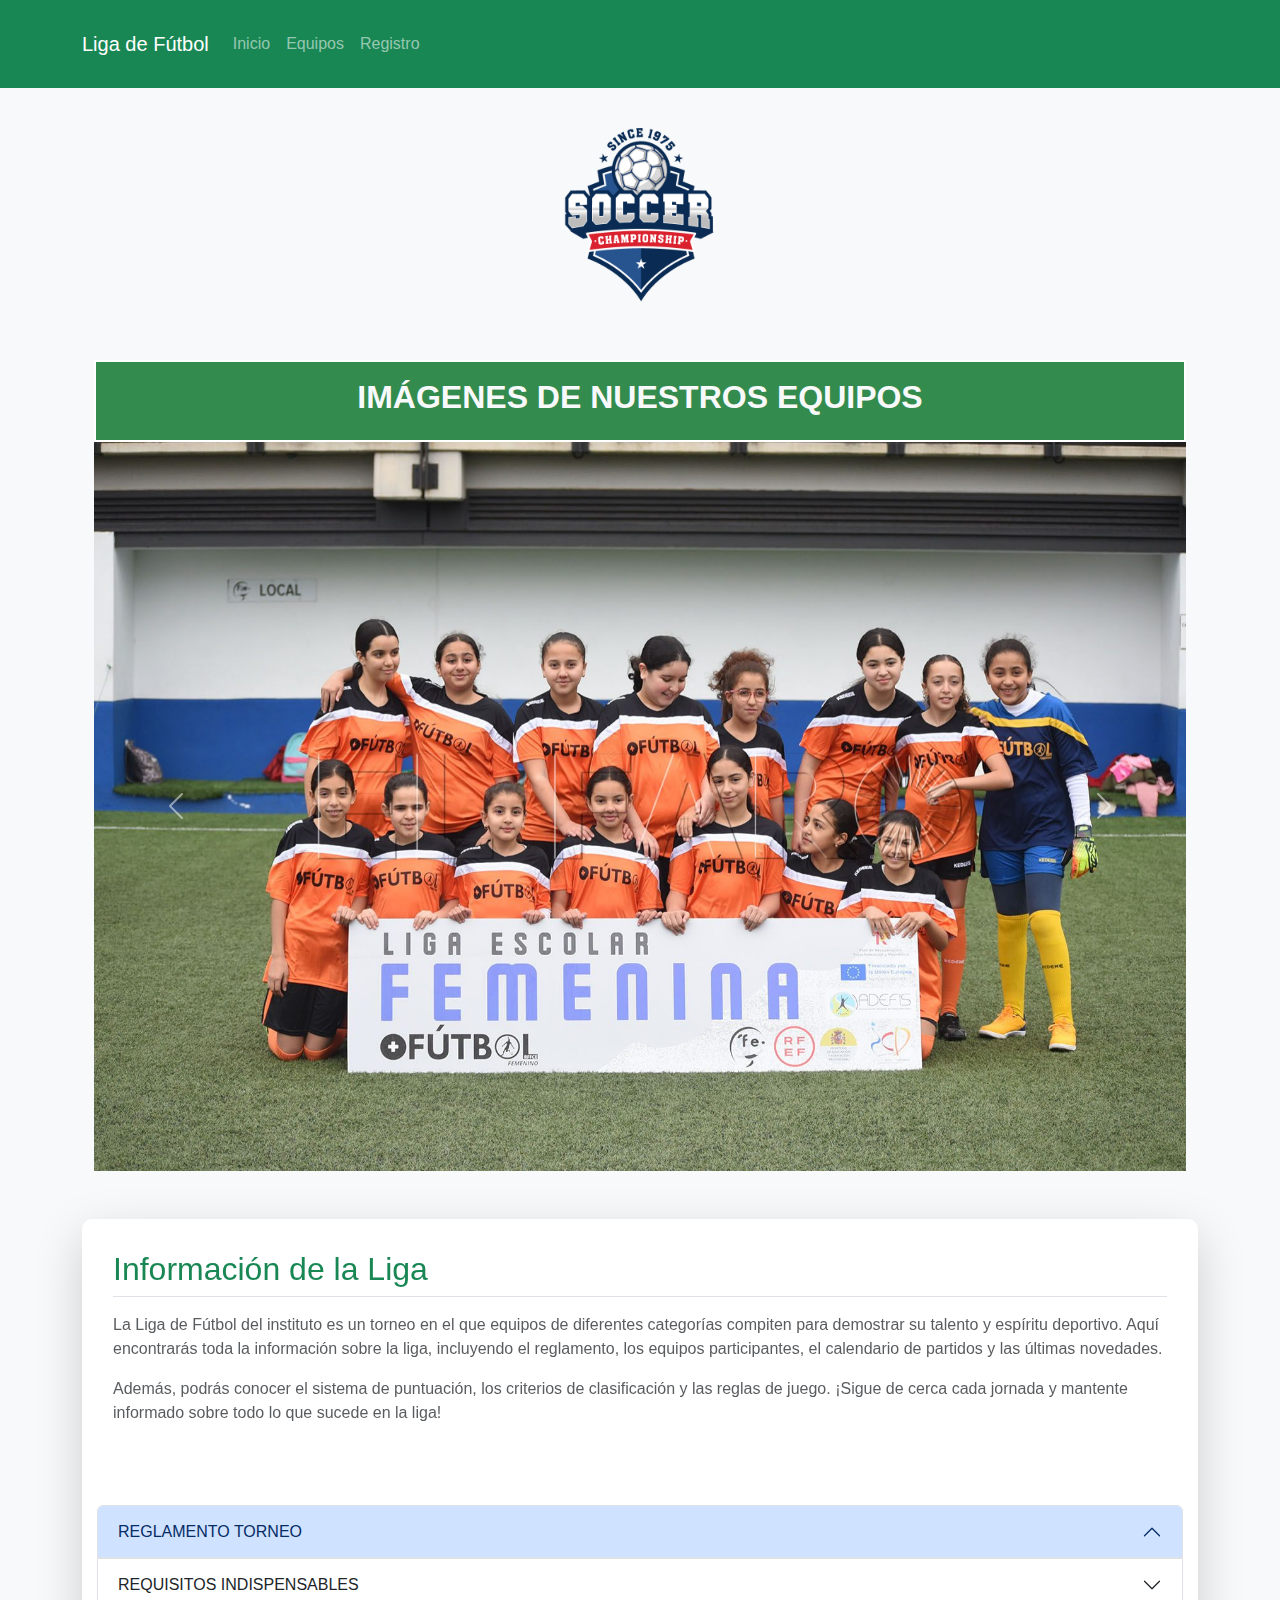
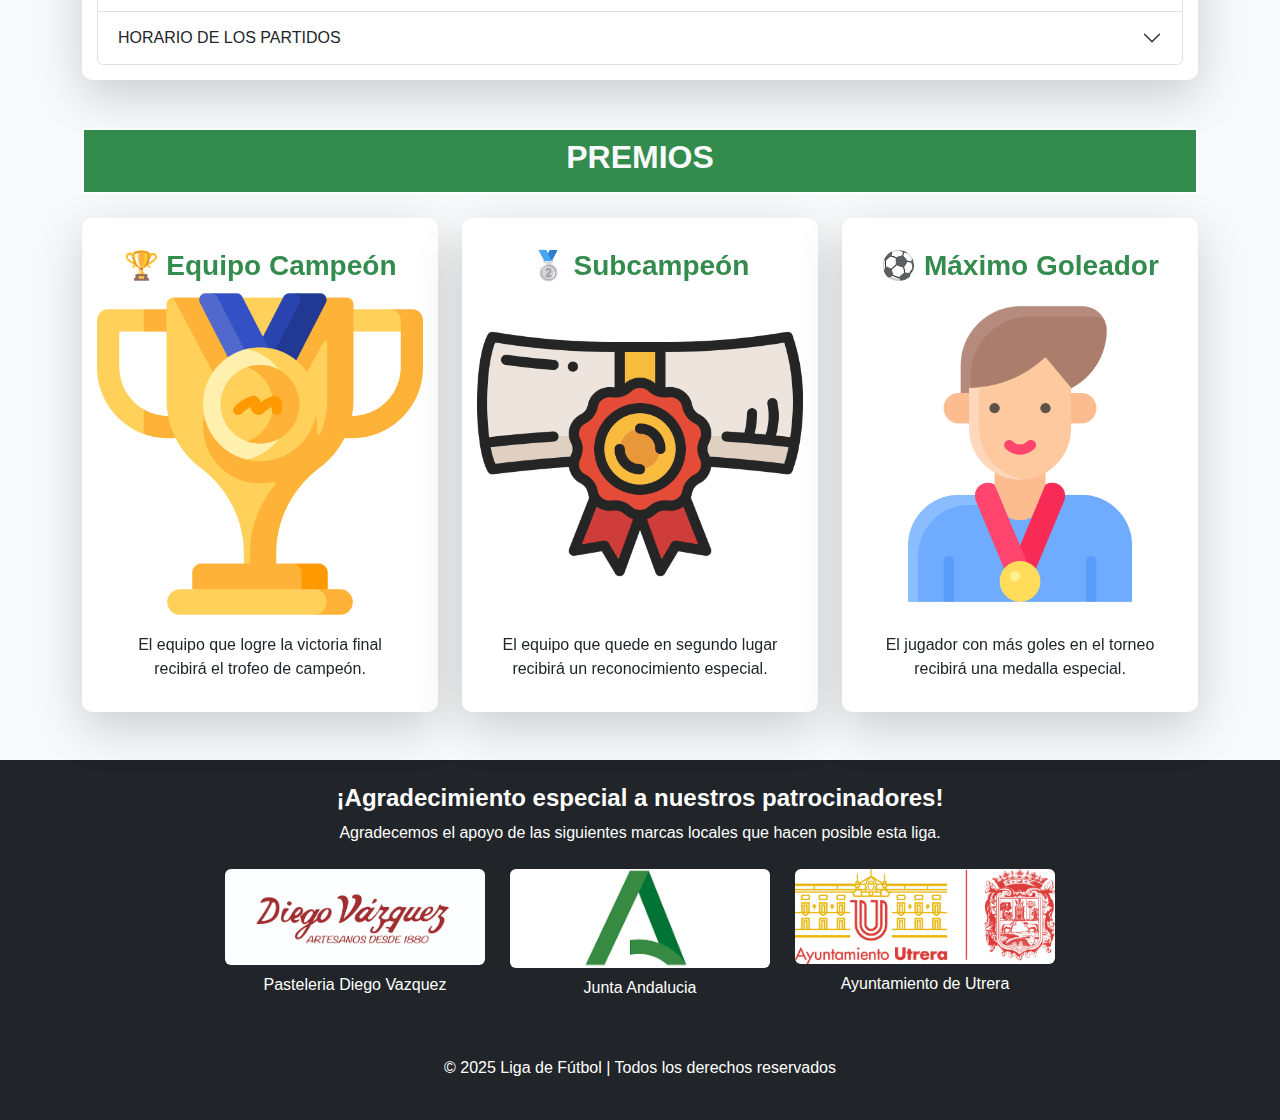
<file: index.html>
<!DOCTYPE html>
<html lang="es">
<head>
    <meta charset="UTF-8">
    <meta name="viewport" content="width=device-width, initial-scale=1">
    <title>Liga de Fútbol</title>
    <link href="https://cdn.jsdelivr.net/npm/bootstrap@5.3.0/dist/css/bootstrap.min.css" rel="stylesheet">
    <!-- Favicon -->
    <link rel="shortcut icon" href="paginas/IMG/favicon.png" type="image/x-icon">
    <link rel="stylesheet" href="CSS/main.css">
</head>
<!--Fondo-->
<body class="bg-image" style="background-image: url('paginas/IMG/'); height: 100vh; background-size: cover;">
    
    <nav class="navbar navbar-expand-lg navbar-dark bg-success py-4">
        <div class="container">
            <a class="navbar-brand" href="#" onclick="openSidebar()">Liga de Fútbol</a>
            <button class="navbar-toggler" type="button" data-bs-toggle="collapse" data-bs-target="#navbarNav">
                <span class="navbar-toggler-icon"></span>
            </button>
            <div class="collapse navbar-collapse" id="navbarNav">
                <ul class="navbar-nav">
                    <li class="nav-item"><a class="nav-link" href="index.html">Inicio</a></li>
                    <li class="nav-item"><a class="nav-link" href="paginas/equipos.html">Equipos</a></li>
                    <li class="nav-item"><a class="nav-link" href="paginas/registro.html">Registro</a></li>
                </ul>
            </div>
        </div>
    </nav>

    <!-- Menú lateral -->
    <div id="sidebar" class="sidebar">
        <span class="close-btn" onclick="closeSidebar()">×</span>
        <a href="#carrusel">Carrusel</a>
        <a href="#informacion">Información</a>
        <a href="#premios">Premios</a>
        <a href="#patrocinadores">Patrocinadores</a>
    </div>

    <div class="container mt-4">
        <img src="paginas/IMG/logo.png" alt="Logo de la Liga" class="img-fluid mx-auto d-block" style="max-width: 200px;">
    
    </div>

    <!-- Carrusel -->
    <div id="carrusel" class="container mt-3">
        <div class="container text-center my-5">
            <div class="p-3" style="background-color: #1b7d38e3; border: 2px solid white;">
                <h2 class="text-light text-uppercase fw-bold">Imágenes de nuestros Equipos</h2>
            </div>
        
        <div id="carouselExample" class="carousel slide" data-bs-ride="carousel">
            <div class="carousel-inner">
                <div class="carousel-item active">
                    <img src="paginas/IMG/foto1.jpg" class="d-block w-100 mx-auto" alt="Imagen 1">
                </div>
                <div class="carousel-item">
                    <img src="paginas/IMG/foto2.jpg" class="d-block w-100 mx-auto" alt="Imagen 2">
                </div>
                <div class="carousel-item">
                    <img src="paginas/IMG/foto3.jpg" class="d-block w-100 mx-auto" alt="Imagen 3">
                </div>
                <div class="carousel-item">
                    <img src="paginas/IMG/foto4.jpg" class="d-block w-100 mx-auto" alt="Imagen 4">
                </div>
                
            </div>
            <button class="carousel-control-prev" type="button" data-bs-target="#carouselExample" data-bs-slide="prev">
                <span class="carousel-control-prev-icon"></span>
            </button>
            <button class="carousel-control-next" type="button" data-bs-target="#carouselExample" data-bs-slide="next">
                <span class="carousel-control-next-icon"></span>
            </button>
        </div>
    </div>
    </div>

    <!-- Información -->
<div id="informacion" class="container mt-5">
    <div class="card shadow-lg border-0">
        <div class="card-body">
            <h2 class="text-success border-bottom pb-2">
                <i class="bi bi-info-circle"></i> Información de la Liga
            </h2>
            <p class="mt-3 text-muted">
                La Liga de Fútbol del instituto es un torneo en el que equipos de diferentes categorías compiten 
                para demostrar su talento y espíritu deportivo. Aquí encontrarás toda la información sobre la liga, 
                incluyendo el reglamento, los equipos participantes, el calendario de partidos y las últimas novedades.
            </p>
            <p class="text-muted">
                Además, podrás conocer el sistema de puntuación, los criterios de clasificación y las reglas de juego. 
                ¡Sigue de cerca cada jornada y mantente informado sobre todo lo que sucede en la liga!
            </p>
        </div>
        <!--accordion -->
        <div class="accordion mt-5" id="PanelReto"  style="width: 100%;">
            <div class="accordion-item">
              <h2 class="accordion-header">
                <button class="accordion-button parrafos" type="button" data-bs-toggle="collapse" data-bs-target="#panelReto1" aria-expanded="false" aria-controls="panelReto1">
                  REGLAMENTO TORNEO
                </button>
              </h2>
              <!-- Panel 1 -->
              <div id="panelReto1" class="accordion-collapse collapse">
                <div class="accordion-body">
                    <ul>
                        <li>El torneo se jugará en modalidad de liga, con partidos de ida y vuelta.</li>
                        <li>Los equipos se enfrentarán en jornadas semanales, de acuerdo al calendario establecido.</li>
                        <li>Se otorgarán 3 puntos por victoria, 1 punto por empate y 0 puntos por derrota.</li>
                        <li>Los equipos serán clasificados de acuerdo a su puntuación, diferencia de goles y goles a favor.</li>
                        <li>Los 4 primeros equipos de cada categoría pasarán a la fase final del torneo.</li>
                        <li>El equipo campeón de cada categoría será el que obtenga el mayor puntaje en la fase final.</li>
                    </ul>
                </div>
              </div>
            </div>
            <!-- Bloque 2 -->
            <div class="accordion-item">
              <h2 class="accordion-header">
                <button class="accordion-button collapsed parrafos" type="button" data-bs-toggle="collapse" data-bs-target="#panelReto2" aria-expanded="false" aria-controls="panelReto2">
                  REQUISITOS INDISPENSABLES
                </button>
              </h2>
              <!-- Panel 2 -->
              <div id="panelReto2" class="accordion-collapse collapse">
                <div class="accordion-body">
                  <ul>
                        <li>Edad mínima: 12 años.</li>
                        <li>Equipos de 10 jugadores.</li>
                        <li>Uniforme completo: camiseta, pantalón, medias y calzado deportivo.</li>
                        <li>Presentación de documento de identidad y autorización de los padres o tutores.</li>
                        <li>Abono de la cuota de inscripción y firma del reglamento.</li>
                        <li>Compromiso de asistencia a los entrenamientos y partidos.</li>
                    </ul>
                </div>
              </div>
            </div>
            <!-- Bloque 3 -->
            <div class="accordion-item">
              <h2 class="accordion-header">
                <button class="accordion-button collapsed parrafos" type="button" data-bs-toggle="collapse" data-bs-target="#panelReto3" aria-expanded="false" aria-controls="panelReto3">
                  HORARIO DE LOS PARTIDOS
                </button>
              </h2>
              <!-- Panel 3 -->
              <div id="panelReto3" class="accordion-collapse collapse">
                <div class="accordion-body">
                  <ul>
                        <li>Los partidos se jugarán los sábados y domingos, en horarios de 8:00 a 12:00 horas.</li>
                        <li>La duración de los partidos será de 2 tiempos de 30 minutos cada uno, con un descanso de 10 minutos.</li>
                        <li>Los equipos deberán presentarse 30 minutos antes del inicio del partido para el calentamiento.</li>
                        <li>El árbitro será el encargado de dirigir el partido y hacer cumplir las reglas de juego.</li>
                        <li>Se otorgará un premio al equipo ganador y al jugador más destacado de cada partido.</li>
                    </ul>                    
                </div>
              </div>
            </div>
          </div>
    </div>
    
</div>


    <!-- Premios -->
<div id="premios" class="container text-center my-5">
    <div class="p-2" style="background-color: #1b7d38e3; border: 2px solid white;">
        <h2 class="text-light text-uppercase fw-bold">PREMIOS</h2>
    </div>

    <div class="row mt-4">
        <!-- Premio al equipo ganador -->
        <div class="col-md-4">
            <div class="card border-0 shadow-lg transition-card">
                <p></p>
                <h3 class="card-title fw-bold">🏆 Equipo Campeón</h3>
                <img src="paginas/IMG/trofeo.png" class="card-img-top" alt="Trofeo equipo ganador">
                <div class="card-body">
                    <p class="card-text">El equipo que logre la victoria final recibirá el trofeo de campeón.</p>
                </div>
            </div>
        </div>

        <!-- Premio al segundo mejor equipo -->
        <div class="col-md-4">
            <div class="card border-0 shadow-lg transition-card">
                <p></p>
                <h3 class="card-title fw-bold">🥈 Subcampeón</h3>
                <img src="paginas/IMG/diploma.png" class="card-img-top" alt="Trofeo subcampeón">
                <div class="card-body">
                    
                    <p class="card-text">El equipo que quede en segundo lugar recibirá un reconocimiento especial.</p>
                </div>
            </div>
        </div>

        <!-- Premio al mayor goleador -->
        <div class="col-md-4">
            <div class="card border-0 shadow-lg transition-card">
                <p></p>
                <h3 class="card-title fw-bold">⚽ Máximo Goleador</h3>
                <img src="paginas/IMG/medalla.png" class="card-img-top" alt="Premio al goleador">
                <div class="card-body">
                    <p class="card-text">El jugador con más goles en el torneo recibirá una medalla especial.</p>
                </div>
            </div>
        </div>
    </div>
</div>


<!--FOOTER-->
<footer class="bg-dark text-white text-center py-4 mt-5">
    <div class="container" id="patrocinadores">
        <h4 class="fw-bold">¡Agradecimiento especial a nuestros patrocinadores!</h4>
        <p class="mb-4">Agradecemos el apoyo de las siguientes marcas locales que hacen posible esta liga.</p>
        
        <div class="row justify-content-center">
            <!-- Patrocinador 1 -->
            <div class="col-6 col-md-3 mb-3">
                <img src="paginas/IMG/COLABORAN DIEGO 1.jpg" class="img-fluid rounded" alt="Patrocinador 1">
                <p class="mt-2">Pasteleria Diego Vazquez</p>
            </div>
            <!-- Patrocinador 2 -->
            <div class="col-6 col-md-3 mb-3">
                <img src="paginas/IMG/juntaAndaluza.png" class="img-fluid rounded" alt="Patrocinador 2">
                <p class="mt-2">Junta Andalucia</p>
            </div>
            <!-- Patrocinador 3 -->
            <div class="col-6 col-md-3 mb-3">
                <img src="paginas/IMG/ORGANIZAN AYTO 1.jpeg" class="img-fluid rounded" alt="Patrocinador 3">
                <p class="mt-2">Ayuntamiento de Utrera</p>
            </div>
        </div>

        <p class="mt-4">© 2025 Liga de Fútbol | Todos los derechos reservados</p>
    </div>
</footer>

    <script>
        function openSidebar() {
            document.getElementById("sidebar").style.left = "0";
        }

        function closeSidebar() {
            document.getElementById("sidebar").style.left = "-250px";
        }
    </script>

    <script src="https://cdn.jsdelivr.net/npm/bootstrap@5.3.0/dist/js/bootstrap.bundle.min.js"></script>
</body>
</html>
</file>
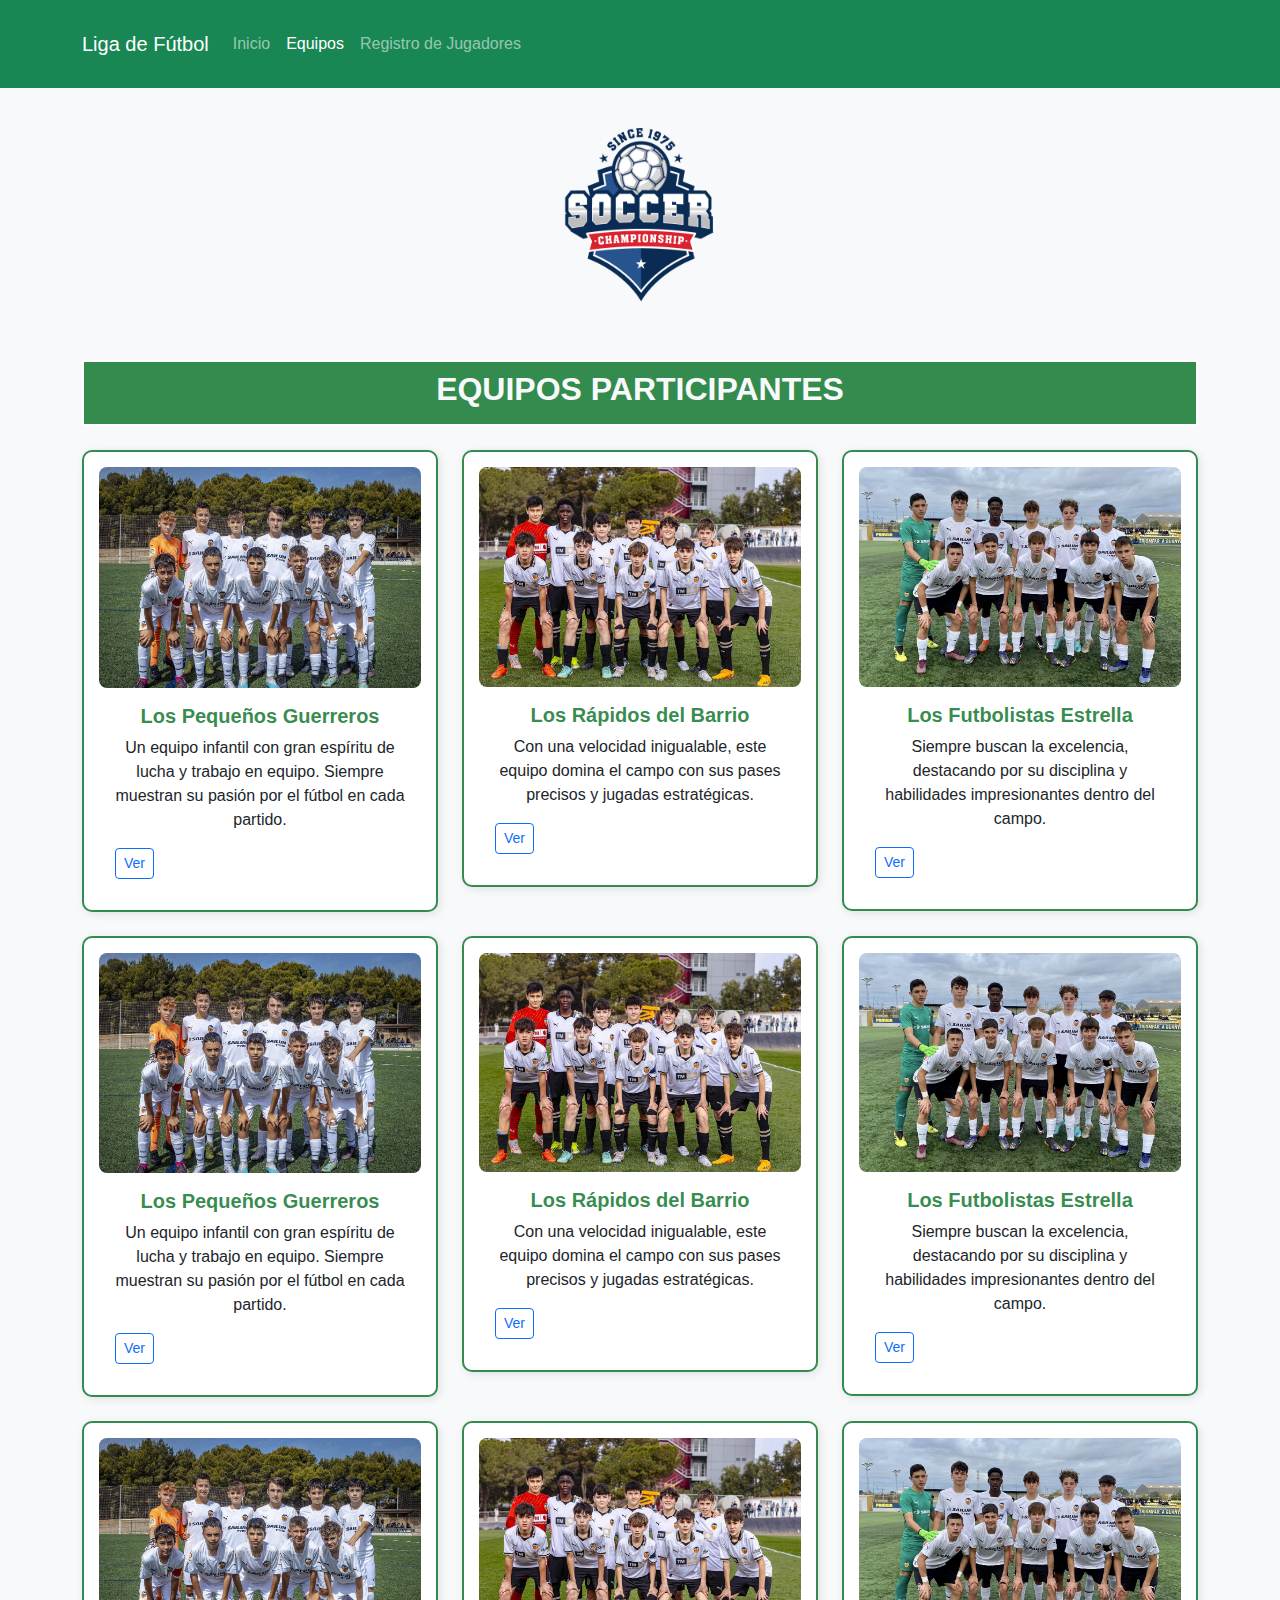
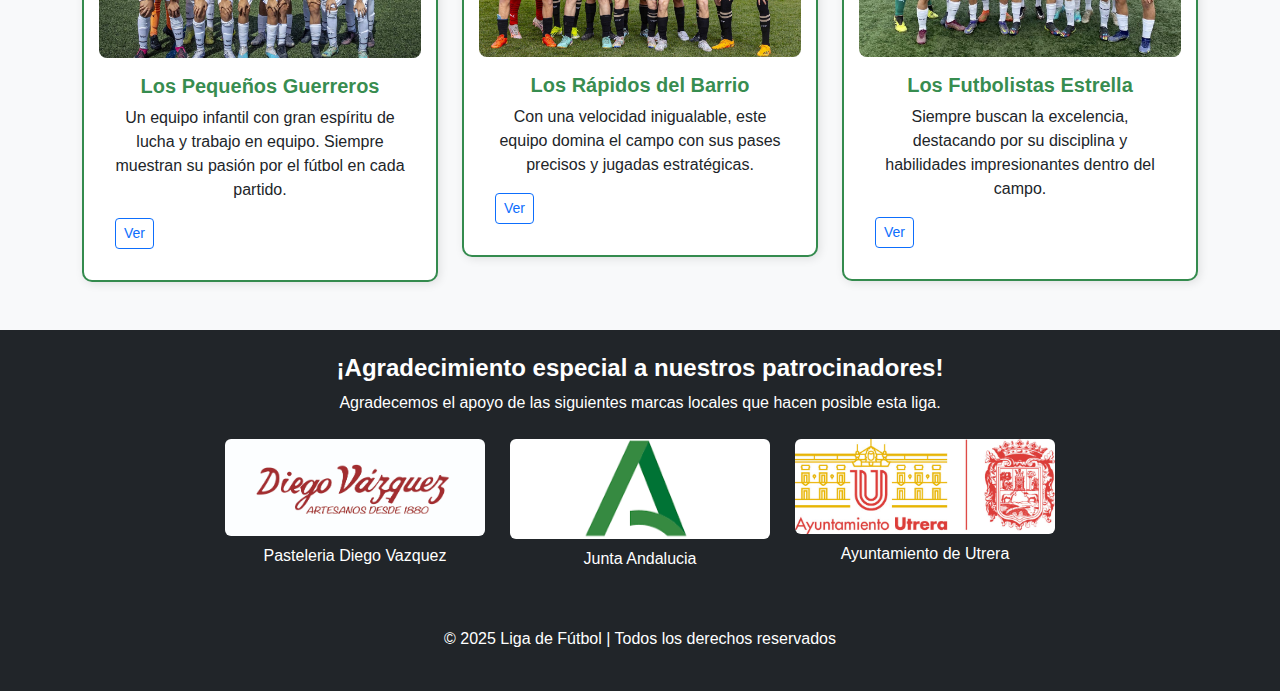
<file: paginas/equipos.html>
<!DOCTYPE html>
<html lang="es">
<head>
    <meta charset="UTF-8">
    <meta name="viewport" content="width=device-width, initial-scale=1">
    <title>Equipos - Liga de Fútbol</title>
    <link href="https://cdn.jsdelivr.net/npm/bootstrap@5.3.0/dist/css/bootstrap.min.css" rel="stylesheet">
    <link rel="shortcut icon" href="IMG/favicon.png" type="image/x-icon">
    <link rel="stylesheet" href="../CSS/main.css">
</head>
<body>
    <nav class="navbar navbar-expand-lg navbar-dark bg-success py-4">
        <div class="container">
            <a class="navbar-brand" href="#" onclick="openSidebar()">Liga de Fútbol</a>
            <button class="navbar-toggler" type="button" data-bs-toggle="collapse" data-bs-target="#navbarNav">
                <span class="navbar-toggler-icon"></span>
            </button>
            <div class="collapse navbar-collapse" id="navbarNav">
                <ul class="navbar-nav">
                    <li class="nav-item"><a class="nav-link" href="../index.html">Inicio</a></li>
                    <li class="nav-item"><a class="nav-link active" href="equipos.html">Equipos</a></li>
                    <li class="nav-item"><a class="nav-link" href="registro.html">Registro de Jugadores</a></li>
                </ul>
            </div>
        </div>
    </nav>
    <!--Menu Lateral-->
    <div id="sidebar" class="sidebar">
        <span class="close-btn" onclick="closeSidebar()">×</span>
        <a href="#equipos">Equipos</a>
        <a href="#patrocinadores">Patrocinadores</a>
    </div>

    <div class="container mt-4">
        <img src="IMG/logo.png" alt="Logo de la Liga" class="img-fluid mx-auto d-block" style="max-width: 200px;">
    
    </div>
    
    <div class="container text-center my-5" id="equipos">
        <div class="p-2" style="background-color: #1b7d38e3; border: 2px solid white;">
            <h2 class="text-light text-uppercase fw-bold">EQUIPOS PARTICIPANTES</h2>
        </div>
        
        <div class="row mt-4">
            <div class="col-md-4">
                <div class="card">
                    <img src="IMG/e1.jpg" class="card-img-top" alt="Equipo 1">
                    <div class="card-body">
                        <h5 class="card-title">Los Pequeños Guerreros</h5>
                        <p class="card-text">Un equipo infantil con gran espíritu de lucha y trabajo en equipo. Siempre muestran su pasión por el fútbol en cada partido.</p>
                        <div class="d-flex justify-content-between align-items-center">
                            <div>
                                <a href="jugadores.html">
                                    <button class="btn btn-sm btn-outline-primary">Ver</button>
                                </a>
                            </div>
                        </div>
                    </div>
                </div>
            </div>
    
            <div class="col-md-4">
                <div class="card">
                    <img src="IMG/e2.jpg" class="card-img-top" alt="Equipo 2">
                    <div class="card-body">
                        <h5 class="card-title">Los Rápidos del Barrio</h5>
                        <p class="card-text">Con una velocidad inigualable, este equipo domina el campo con sus pases precisos y jugadas estratégicas.</p>
                        <div class="d-flex justify-content-between align-items-center">
                            <div>
                                <a href="jugadores.html">
                                    <button class="btn btn-sm btn-outline-primary">Ver</button>
                                </a>
                            </div>
                        </div>
                    </div>
                </div>
            </div>
    
            <div class="col-md-4">
                <div class="card">
                    <img src="IMG/e3.jpeg" class="card-img-top" alt="Equipo 3">
                    <div class="card-body">
                        <h5 class="card-title">Los Futbolistas Estrella</h5>
                        <p class="card-text">Siempre buscan la excelencia, destacando por su disciplina y habilidades impresionantes dentro del campo.</p>
                        <div class="d-flex justify-content-between align-items-center">
                            <div>
                                <a href="jugadores.html">
                                    <button class="btn btn-sm btn-outline-primary">Ver</button>
                                </a>
                            </div>
                        </div>
                    </div>
                </div>
            </div>
        </div>
        <div class="row mt-4">
            <div class="col-md-4">
                <div class="card">
                    <img src="IMG/e1.jpg" class="card-img-top" alt="Equipo 1">
                    <div class="card-body">
                        <h5 class="card-title">Los Pequeños Guerreros</h5>
                        <p class="card-text">Un equipo infantil con gran espíritu de lucha y trabajo en equipo. Siempre muestran su pasión por el fútbol en cada partido.</p>
                        <div class="d-flex justify-content-between align-items-center">
                            <div>
                                <a href="jugadores.html">
                                    <button class="btn btn-sm btn-outline-primary">Ver</button>
                                </a>
                            </div>
                        </div>
                    </div>
                </div>
            </div>
    
            <div class="col-md-4">
                <div class="card">
                    <img src="IMG/e2.jpg" class="card-img-top" alt="Equipo 2">
                    <div class="card-body">
                        <h5 class="card-title">Los Rápidos del Barrio</h5>
                        <p class="card-text">Con una velocidad inigualable, este equipo domina el campo con sus pases precisos y jugadas estratégicas.</p>
                        <div class="d-flex justify-content-between align-items-center">
                            <div>
                                <a href="jugadores.html">
                                    <button class="btn btn-sm btn-outline-primary">Ver</button>
                                </a>
                            </div>
                        </div>
                    </div>
                </div>
            </div>
    
            <div class="col-md-4">
                <div class="card">
                    <img src="IMG/e3.jpeg" class="card-img-top" alt="Equipo 3">
                    <div class="card-body">
                        <h5 class="card-title">Los Futbolistas Estrella</h5>
                        <p class="card-text">Siempre buscan la excelencia, destacando por su disciplina y habilidades impresionantes dentro del campo.</p>
                        <div class="d-flex justify-content-between align-items-center">
                            <div>
                                <a href="jugadores.html">
                                    <button class="btn btn-sm btn-outline-primary">Ver</button>
                                </a>
                            </div>
                        </div>
                    </div>
                </div>
            </div>
        </div>
        <div class="row mt-4">
            <div class="col-md-4">
                <div class="card">
                    <img src="IMG/e1.jpg" class="card-img-top" alt="Equipo 1">
                    <div class="card-body">
                        <h5 class="card-title">Los Pequeños Guerreros</h5>
                        <p class="card-text">Un equipo infantil con gran espíritu de lucha y trabajo en equipo. Siempre muestran su pasión por el fútbol en cada partido.</p>
                        <div class="d-flex justify-content-between align-items-center">
                            <div>
                                <a href="jugadores.html">
                                    <button class="btn btn-sm btn-outline-primary">Ver</button>
                                </a>
                            </div>
                        </div>
                    </div>
                </div>
            </div>
    
            <div class="col-md-4">
                <div class="card">
                    <img src="IMG/e2.jpg" class="card-img-top" alt="Equipo 2">
                    <div class="card-body">
                        <h5 class="card-title">Los Rápidos del Barrio</h5>
                        <p class="card-text">Con una velocidad inigualable, este equipo domina el campo con sus pases precisos y jugadas estratégicas.</p>
                        <div class="d-flex justify-content-between align-items-center">
                            <div>
                                <a href="jugadores.html">
                                    <button class="btn btn-sm btn-outline-primary">Ver</button>
                                </a>
                            </div>
                        </div>
                    </div>
                </div>
            </div>
    
            <div class="col-md-4">
                <div class="card">
                    <img src="IMG/e3.jpeg" class="card-img-top" alt="Equipo 3">
                    <div class="card-body">
                        <h5 class="card-title">Los Futbolistas Estrella</h5>
                        <p class="card-text">Siempre buscan la excelencia, destacando por su disciplina y habilidades impresionantes dentro del campo.</p>
                        <div class="d-flex justify-content-between align-items-center">
                            <div>
                                <a href="jugadores.html">
                                    <button class="btn btn-sm btn-outline-primary">Ver</button>
                                </a>
                            </div>
                        </div>
                    </div>
                </div>
            </div>
        </div>
    </div>


    <!--FOOTER-->
<footer class="bg-dark text-white text-center py-4 mt-5">
    <div class="container" id="patrocinadores">
        <h4 class="fw-bold">¡Agradecimiento especial a nuestros patrocinadores!</h4>
        <p class="mb-4">Agradecemos el apoyo de las siguientes marcas locales que hacen posible esta liga.</p>
        
        <div class="row justify-content-center">
            <!-- Patrocinador 1 -->
            <div class="col-6 col-md-3 mb-3">
                <img src="IMG/COLABORAN DIEGO 1.jpg" class="img-fluid rounded" alt="Patrocinador 1">
                <p class="mt-2">Pasteleria Diego Vazquez</p>
            </div>
            <!-- Patrocinador 2 -->
            <div class="col-6 col-md-3 mb-3">
                <img src="IMG/juntaAndaluza.png" class="img-fluid rounded" alt="Patrocinador 2">
                <p class="mt-2">Junta Andalucia</p>
            </div>
            <!-- Patrocinador 3 -->
            <div class="col-6 col-md-3 mb-3">
                <img src="IMG/ORGANIZAN AYTO 1.jpeg" class="img-fluid rounded" alt="Patrocinador 3">
                <p class="mt-2">Ayuntamiento de Utrera</p>
            </div>
        </div>

        <p class="mt-4">© 2025 Liga de Fútbol | Todos los derechos reservados</p>
    </div>
</footer>
<script>
    function openSidebar() {
        document.getElementById("sidebar").style.left = "0";
    }

    function closeSidebar() {
        document.getElementById("sidebar").style.left = "-250px";
    }
</script>
    <script src="https://cdn.jsdelivr.net/npm/bootstrap@5.3.0/dist/js/bootstrap.bundle.min.js"></script>
</body>
</html>
</file>
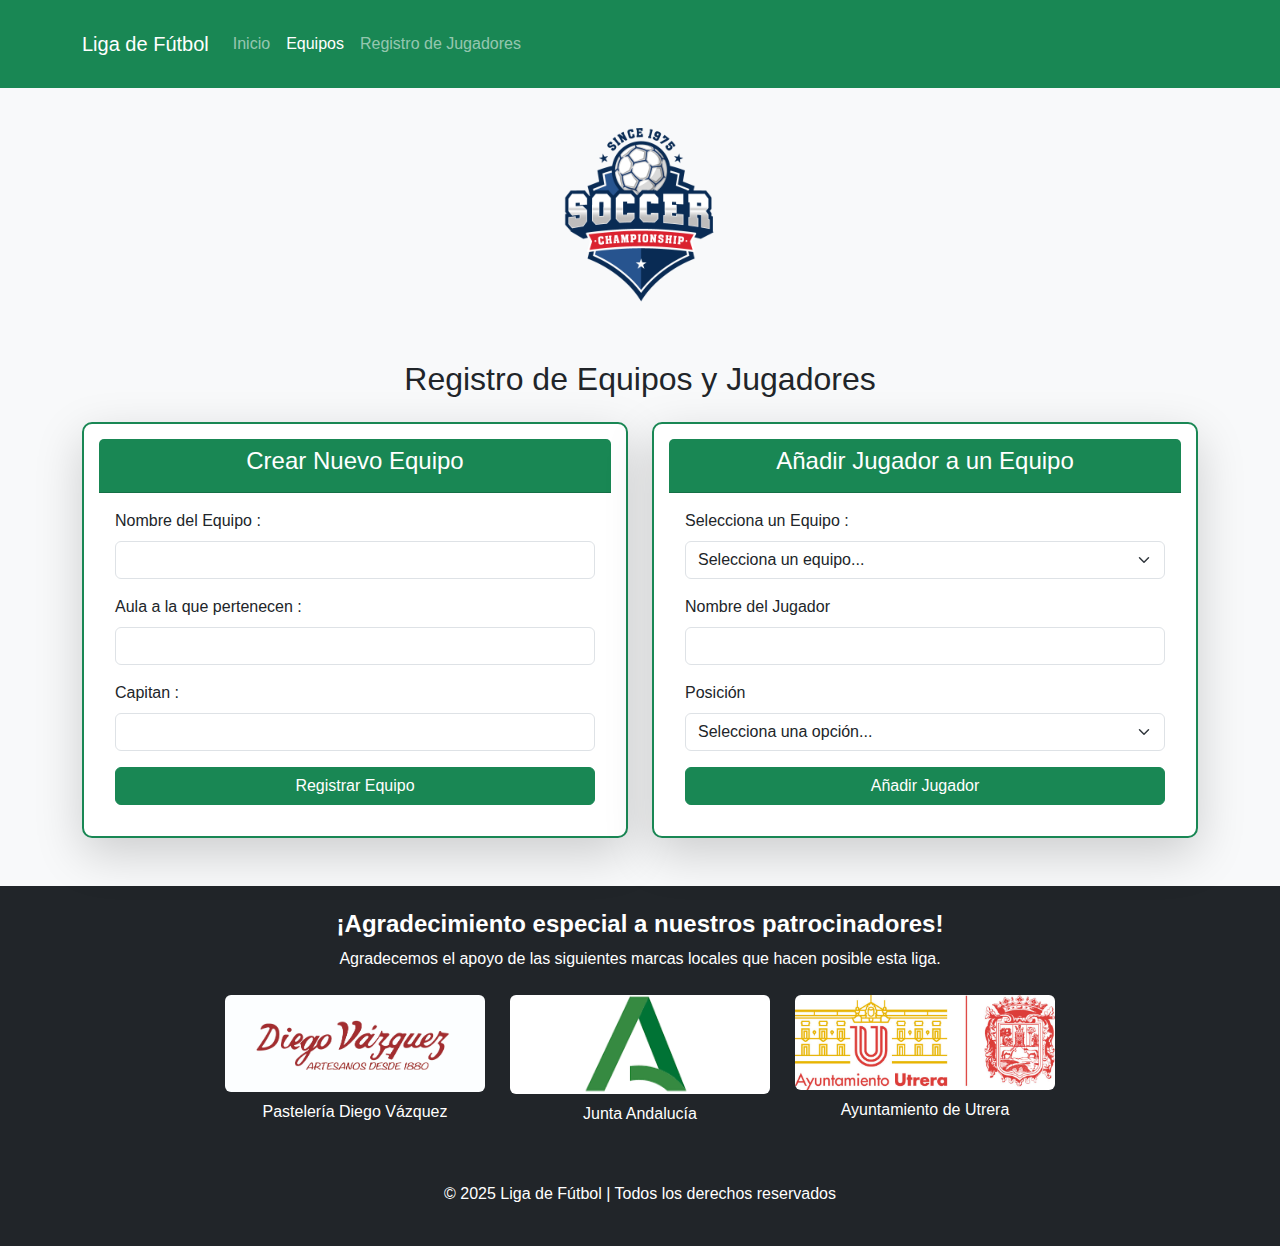
<file: paginas/registro.html>
<!DOCTYPE html>
<html lang="es">
<head>
    <meta charset="UTF-8">
    <meta name="viewport" content="width=device-width, initial-scale=1">
    <title>Registro de Equipos - Liga de Fútbol</title>
    <link href="https://cdn.jsdelivr.net/npm/bootstrap@5.3.0/dist/css/bootstrap.min.css" rel="stylesheet">
    <link rel="shortcut icon" href="IMG/favicon.png" type="image/x-icon">
    <link rel="stylesheet" href="../CSS/main.css">
</head>
<body>

    <nav class="navbar navbar-expand-lg navbar-dark bg-success py-4">
        <div class="container">
            <a class="navbar-brand" href="#" onclick="openSidebar()">Liga de Fútbol</a>
            <button class="navbar-toggler" type="button" data-bs-toggle="collapse" data-bs-target="#navbarNav">
                <span class="navbar-toggler-icon"></span>
            </button>
            <div class="collapse navbar-collapse" id="navbarNav">
                <ul class="navbar-nav">
                    <li class="nav-item"><a class="nav-link" href="../index.html">Inicio</a></li>
                    <li class="nav-item"><a class="nav-link active" href="equipos.html">Equipos</a></li>
                    <li class="nav-item"><a class="nav-link" href="registro.html">Registro de Jugadores</a></li>
                </ul>
            </div>
        </div>
    </nav>
    <!--Menu Lateral-->
    <div id="sidebar" class="sidebar">
        <span class="close-btn" onclick="closeSidebar()">×</span>
        <a href="#Registro">Registrarse</a>
        <a href="#patrocinadores">Patrocinadores</a>
    </div>

    <div class="container mt-4">
        <img src="IMG/logo.png" alt="Logo de la Liga" class="img-fluid mx-auto d-block" style="max-width: 200px;">
    
    </div>
    <div class="container mt-5">
        <h2 class="text-center mb-4">Registro de Equipos y Jugadores</h2>
        
        <div class="row">
            <!-- Crear Nuevo Equipo -->
            <div class="col-md-6">
                <div class="card shadow-lg border-success">
                    <div class="card-header bg-success text-white text-center" id="Registro">
                        <h4>Crear Nuevo Equipo</h4>
                    </div>
                    <div class="card-body">
                        <form id="nuevoEquipoForm" class="needs-validation" novalidate>
                            <div class="mb-3">
                                <label for="nombreEquipo" class="form-label">Nombre del Equipo :</label>
                                <input type="text" class="form-control" id="nombreEquipo" required>
                                <div class="invalid-feedback">Por favor, ingresa un nombre válido.</div>
                            </div>
                            <div class="mb-3">
                                <label for="ciudad" class="form-label">Aula a la que pertenecen :</label>
                                <input type="text" class="form-control" id="ciudad" required>
                                <div class="invalid-feedback">Por favor, este campo es obligatorio.</div>
                            </div>
                            <div class="mb-3">
                                <label for="entrenador" class="form-label">Capitan :</label>
                                <input type="text" class="form-control" id="entrenador" required>
                                <div class="invalid-feedback">Por favor, ingresa el nombre del Capitan.</div>
                            </div>
                            <button type="submit" class="btn btn-success w-100">Registrar Equipo</button>
                        </form>
                    </div>
                </div>
            </div>

            <!-- Añadir Jugador a Equipo Existente -->
            <div class="col-md-6">
                <div class="card shadow-lg border-success">
                    <div class="card-header bg-success text-white text-center">
                        <h4>Añadir Jugador a un Equipo</h4>
                    </div>
                    <div class="card-body">
                        <form id="registroJugadorForm" class="needs-validation" novalidate>
                            <div class="mb-3">
                                <label for="equipoExistente" class="form-label">Selecciona un Equipo :</label>
                                <select class="form-select" id="equipoExistente" required>
                                    <option value="">Selecciona un equipo...</option>
                                    <option value="Equipo A">Equipo 1</option>
                                    <option value="Equipo B">Equipo 2</option>
                                    <option value="Equipo C">Equipo 3</option>
                                </select>
                                <div class="invalid-feedback">Por favor, selecciona un equipo.</div>
                            </div>
                            <div class="mb-3">
                                <label for="nombreJugador" class="form-label">Nombre del Jugador</label>
                                <input type="text" class="form-control" id="nombreJugador" required>
                                <div class="invalid-feedback">Por favor, ingresa un nombre válido.</div>
                            </div>
                            <div class="mb-3">
                                <label for="posicion" class="form-label">Posición</label>
                                <select class="form-select" id="posicion" required>
                                    <option value="">Selecciona una opción...</option>
                                    <option value="Portero">Portero</option>
                                    <option value="Defensa">Defensa</option>
                                    <option value="Centrocampista">Centrocampista</option>
                                    <option value="Delantero">Delantero</option>
                                </select>
                                <div class="invalid-feedback">Por favor, selecciona una posición.</div>
                            </div>
                            <button type="submit" class="btn btn-success w-100">Añadir Jugador</button>
                        </form>
                    </div>
                </div>
            </div>
        </div>
    </div>

    <footer class="bg-dark text-white text-center py-4 mt-5">
        <div class="container" id="patrocinadores">
            <h4 class="fw-bold">¡Agradecimiento especial a nuestros patrocinadores!</h4>
            <p class="mb-4">Agradecemos el apoyo de las siguientes marcas locales que hacen posible esta liga.</p>
            
            <div class="row justify-content-center">
                <div class="col-6 col-md-3 mb-3">
                    <img src="IMG/COLABORAN DIEGO 1.jpg" class="img-fluid rounded" alt="Patrocinador 1">
                    <p class="mt-2">Pastelería Diego Vázquez</p>
                </div>
                <div class="col-6 col-md-3 mb-3">
                    <img src="IMG/juntaAndaluza.png" class="img-fluid rounded" alt="Patrocinador 2">
                    <p class="mt-2">Junta Andalucía</p>
                </div>
                <div class="col-6 col-md-3 mb-3">
                    <img src="IMG/ORGANIZAN AYTO 1.jpeg" class="img-fluid rounded" alt="Patrocinador 3">
                    <p class="mt-2">Ayuntamiento de Utrera</p>
                </div>
            </div>

            <p class="mt-4">© 2025 Liga de Fútbol | Todos los derechos reservados</p>
        </div>
    </footer>

    <script>
        (function() {
            'use strict';
            var forms = document.querySelectorAll('.needs-validation');
            Array.prototype.slice.call(forms).forEach(function(form) {
                form.addEventListener('submit', function(event) {
                    if (!form.checkValidity()) {
                        event.preventDefault();
                        event.stopPropagation();
                    }
                    form.classList.add('was-validated');
                }, false);
            });
        })();
    </script>
    <script>
        function openSidebar() {
            document.getElementById("sidebar").style.left = "0";
        }

        function closeSidebar() {
            document.getElementById("sidebar").style.left = "-250px";
        }
    </script>

    <script src="https://cdn.jsdelivr.net/npm/bootstrap@5.3.0/dist/js/bootstrap.bundle.min.js"></script>

</body>
</html>
</file>
<file: CSS/main.css>
* {
  margin: 0;
  padding: 0;
  box-sizing: border-box;
}

body {
  font-family: "Arial", sans-serif;
  font-size: 16px;
  background-color: #f8f9fa;
}

.btn-primary {
  background-color: rgba(27, 125, 56, 0.8901960784);
  color: white;
  padding: 10px 20px;
  border: none;
  border-radius: 5px;
  cursor: pointer;
  transition: 0.3s;
}
.btn-primary:hover {
  background-color: rgba(18, 83, 37, 0.8901960784);
}

.btn-secondary {
  background-color: #155724;
  color: white;
  padding: 10px 20px;
  border: none;
  border-radius: 5px;
  cursor: pointer;
  transition: 0.3s;
}
.btn-secondary:hover {
  background-color: #0b2e13;
}

.card {
  border: 2px solid rgba(27, 125, 56, 0.8901960784);
  border-radius: 10px;
  padding: 15px;
  box-shadow: 2px 2px 10px rgba(0, 0, 0, 0.1);
}
.card .card-title {
  color: rgba(27, 125, 56, 0.8901960784);
  font-weight: bold;
}
.card img {
  width: 100%;
  border-radius: 8px;
}

.sidebar {
  width: 250px;
  position: fixed;
  top: 0;
  left: -250px;
  height: 100%;
  background-color: rgba(27, 125, 56, 0.8901960784);
  transition: 0.5s;
  padding-top: 60px;
  z-index: 1000;
}
.sidebar a {
  display: block;
  padding: 10px 15px;
  color: white;
  text-decoration: none;
  font-size: 18px;
  transition: 0.3s;
}
.sidebar a:hover {
  background-color: #155724;
}

.close-btn {
  position: absolute;
  top: 10px;
  right: 15px;
  font-size: 24px;
  color: white;
  cursor: pointer;
}

.header {
  background-color: rgba(27, 125, 56, 0.8901960784);
  padding: 15px;
  text-align: center;
  color: white;
  font-size: 20px;
}

.footer {
  background-color: #155724;
  padding: 10px;
  text-align: center;
  color: white;
  position: fixed;
  bottom: 0;
  width: 100%;
}

.form-container {
  background: white;
  border-radius: 10px;
  padding: 15px;
  margin-bottom: 20px;
}
@media (max-width: 768px) {
  .form-container .row {
    padding-bottom: 40px;
  }
}

/*# sourceMappingURL=main.css.map */
</file>
